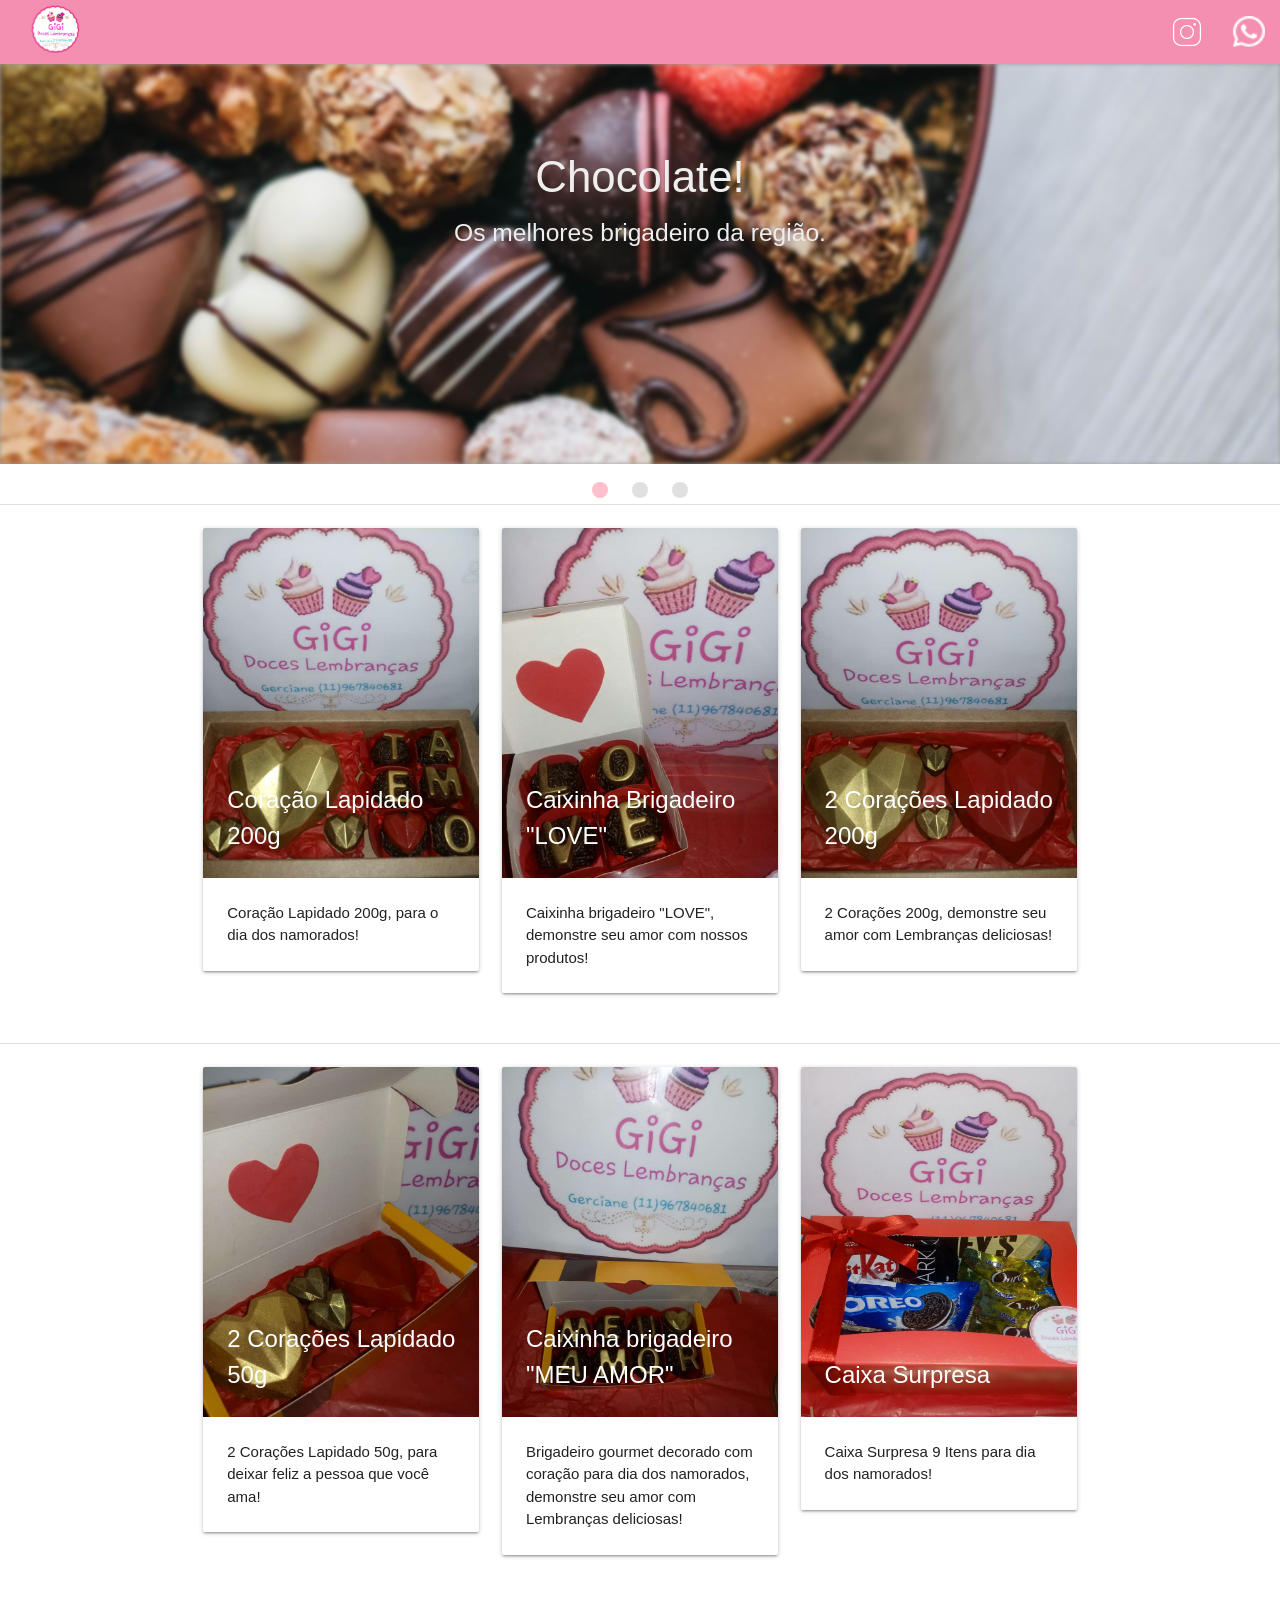
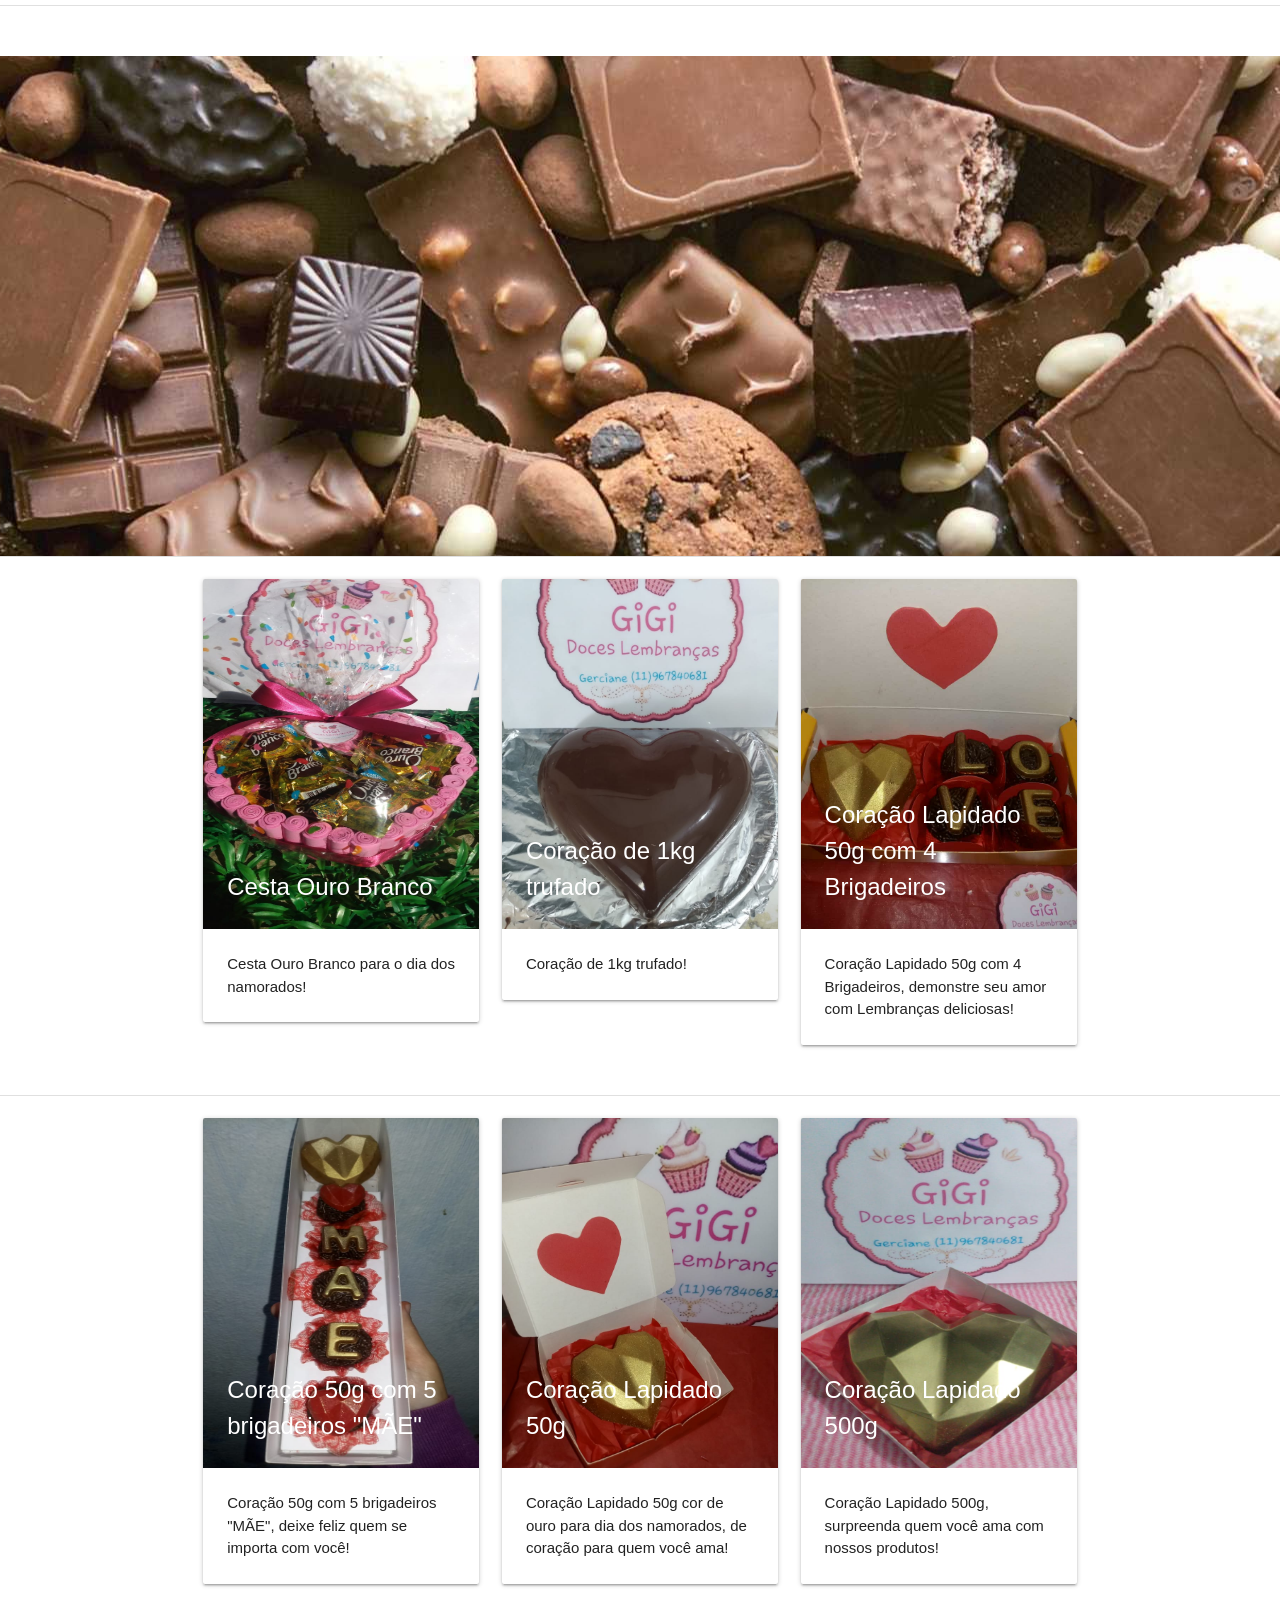
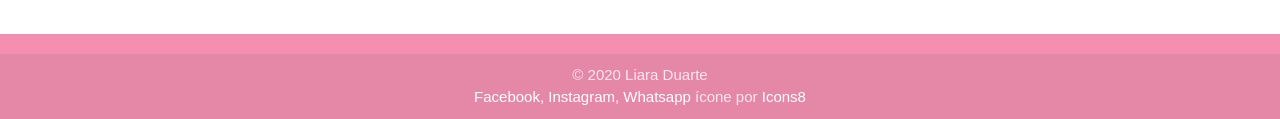
<file: index.html>
<!DOCTYPE html>
<html lang="en">

<head>
    <meta charset="UTF-8">
    <title>Gigi Doces e Lembranças</title>
    <!--Import Google Icon Font-->
    <link href="https://fonts.googleapis.com/icon?family=Material+Icons" rel="stylesheet">
    <link rel="stylesheet" href="./materialize/css/materialize.min.css">
    <link rel="icon" type="imagem/png" href="./images/icons/favicon.ico" />
    <script src="./materialize/js/jquery-3.4.1.min.js"></script>
    <!--Let browser know website is optimized for mobile-->
    <meta name="viewport" content="width=device-width, initial-scale=1.0" />
</head>

<style>
    .nav-wrapper {
        position: relative;
        display: flex;
        align-items: center;
        justify-content: end;
    }

    .nav-wrapper .brand-logo {
        position: absolute;
        top: 0.2rem;
        left: 2rem;
    }

    .blurred {
        filter: blur(2px);
    }

    .card-image img {
        max-height: 350px;
    }
</style>

<body>
    <main>
        <!-- navbar -->
        <nav>
            <div class="nav-wrapper pink lighten-3">
                <a href="index.html" class="brand-logo">
                    <img class="circle" width="50" src="./images/icons/logo.png">
                </a>

                <ul style="display: flex; align-items: center;">
                    <li>
                        <a href="https://www.instagram.com/gigidoceslembrancas" style="display: flex;">
                            <img src="./images/icons/instagram-32.png" width="32" height="32" alt="instagram">
                        </a>
                    </li>
                    <li>
                        <a href="https://web.whatsapp.com/" style="display: flex;">
                            <img src="./images/icons/whatsapp-32.png" width="32" height="32" alt="whatsapp">
                        </a>
                    </li>
                </ul>
            </div>
        </nav>

        <!-- slider -->
        <div class="slider">
            <ul class="slides">
                <li>
                    <img src="./images/carrosel/carrosel-1.jpg" class="blurred">
                    <div class="caption center-align">
                        <h3 class="shadow lighten grey-text text-lighten-3">Chocolate!</h3>
                        <h5 class="shadow lighten grey-text text-lighten-3">Os melhores brigadeiro da região.</h5>
                    </div>
                </li>

                <li>
                    <img src="./images/carrosel/carrosel-2.jpg" class="blurred">
                    <div class="caption left-align">
                        <h3 class="shadow lighten grey-text text-lighten-3">Mais Chocolate</h3>
                        <h5 class="shadow lighten grey-text text-lighten-3">Doces Lembranças para quem você ama.</h5>
                    </div>
                </li>

                <li>
                    <img src="./images/carrosel/carrosel-3.jpeg" class="blurred">
                    <div class="caption right-align">
                        <h3 class="shadow lighten grey-text text-lighten-3">Chocolate não acaba!</h3>
                        <h5 class="shadow lighten grey-text text-lighten-3">Demonstre seu amor com os melhores doces da
                            região.</h5>
                    </div>
                </li>
            </ul>
        </div>

        <!-- divider -->
        <div class="divider"></div>
        <div class="section container">
            <div class="row">
                <!-- 01 -->
                <div class="col s12 m4 l4">
                    <div class="card">
                        <div class="card-image">
                            <img src="./images/menu/01.3 coraçoes 200g - 6 brigadeiros.jpeg">
                            <span class="card-title">Coração Lapidado 200g</span>
                        </div>
                        <div class="card-content">
                            <p>Coração Lapidado 200g, para o dia dos namorados!</p>
                        </div>


                    </div>
                </div>

                <!-- 02 -->
                <div class="col s12 m4 l4">
                    <div class="card">
                        <div class="card-image">
                            <img src="./images/menu/02.4 brigadeiros.jpeg">
                            <span class="card-title">Caixinha Brigadeiro "LOVE"</span>
                        </div>
                        <div class="card-content">
                            <p>Caixinha brigadeiro "LOVE", demonstre seu amor com nossos produtos!</p>
                        </div>


                    </div>
                </div>

                <!-- 03-->
                <div class="col s12 m4 l4">
                    <div class="card">
                        <div class="card-image">
                            <img src="./images/menu/03.4 coração-400g.jpeg">
                            <span class="card-title">2 Corações Lapidado 200g</span>
                        </div>
                        <div class="card-content">
                            <p>2 Corações 200g, demonstre seu amor com Lembranças deliciosas!</p>
                        </div>


                    </div>
                </div>
            </div>
        </div>

        <!-- divider -->
        <div class="divider"></div>
        <div class="section container">
            <div class="row">
                <!-- 04 -->
                <div class="col s12 m4 l4">
                    <div class="card">
                        <div class="card-image">
                            <img src="./images/menu/04.6 corações-100g.jpeg">
                            <span class="card-title">2 Corações Lapidado 50g</span>
                        </div>
                        <div class="card-content">
                            <p>2 Corações Lapidado 50g, para deixar feliz a pessoa que você ama!</p>
                        </div>


                    </div>
                </div>

                <!-- 05 -->
                <div class="col s12 m4 l4">
                    <div class="card">
                        <div class="card-image">
                            <img src="./images/menu/05.8 brigadeiros - meu amor.jpeg">
                            <span class="card-title">Caixinha brigadeiro "MEU AMOR"</span>
                        </div>
                        <div class="card-content">
                            <p>Brigadeiro gourmet decorado com coração para dia dos namorados, demonstre seu amor com
                                Lembranças deliciosas!</p>
                        </div>


                    </div>
                </div>

                <div class="col s12 m4 l4">
                    <div class="card">
                        <div class="card-image">
                            <img src="./images/menu/07.caixa surpresa 9 items.jpeg">
                            <span class="card-title">Caixa Surpresa</span>
                        </div>
                        <div class="card-content">
                            <p>Caixa Surpresa <strong>9 Itens</strong> para dia dos namorados!</p>
                        </div>
                    </div>
                </div>
            </div>
        </div>

        <!-- divider -->
        <div class="divider"></div>
        <div class="section">
            <div class="row">

            </div>
        </div>
        </div>
        </div>

        <!-- parallax -->
        <div class="parallax-container">
            <div class="parallax"><img src="./images/parallax/parallax-1.jpg">
            </div>
        </div>

        <!-- divider -->
        <div class="divider"></div>
        <div class="section container">
            <div class="row">

                <!-- 10 -->
                <div class="col s12 m4 l4">
                    <div class="card">
                        <div class="card-image">
                            <img src="./images/menu/10.cesta-coração-recheio-bombom.jpeg">
                            <span class="card-title">Cesta Ouro Branco</span>
                        </div>
                        <div class="card-content">
                            <p>Cesta Ouro Branco para o dia dos namorados!</p>
                        </div>
                    </div>
                </div>

                <!-- 20 -->
                <div class="col s12 m4 l4">
                    <div class="card">
                        <div class="card-image">
                            <img src="./images/menu/20.coracao-chocolate.jpeg">
                            <span class="card-title">Coração de 1kg trufado</span>
                        </div>
                        <div class="card-content">
                            <p>Coração de 1kg trufado!</p>
                        </div>


                    </div>
                </div>

                <!-- 12 -->
                <div class="col s12 m4 l4">
                    <div class="card">
                        <div class="card-image">
                            <img src="./images/menu/12.coração 50g - 4 brigadeiros.jpeg">
                            <span class="card-title">Coração Lapidado 50g com 4 Brigadeiros</span>
                        </div>
                        <div class="card-content">
                            <p>Coração Lapidado 50g com 4 Brigadeiros, demonstre seu amor com Lembranças deliciosas!</p>
                        </div>


                    </div>
                </div>
            </div>
        </div>

        <!-- divider -->
        <div class="divider"></div>
        <div class="section container">
            <div class="row">
                <!-- 14 -->
                <div class="col s12 m4 l4">
                    <div class="card">
                        <div class="card-image">
                            <img src="./images/menu/14.coração 50g - 5 brigadeiros - mae.jpeg">
                            <span class="card-title">Coração 50g com 5 brigadeiros "MÃE"</span>
                        </div>
                        <div class="card-content">
                            <p>Coração 50g com 5 brigadeiros "MÃE", deixe feliz quem se importa com você!</p>
                        </div>


                    </div>
                </div>

                <div class="col s12 m4 l4">
                    <div class="card">
                        <div class="card-image">
                            <img src="./images/menu/17.coração-50g.jpeg">
                            <span class="card-title">Coração Lapidado 50g</span>
                        </div>
                        <div class="card-content">
                            <p>Coração Lapidado 50g cor de ouro para dia dos namorados,
                                de coração para quem você ama!</p>
                        </div>
                    </div>
                </div>

                <!-- 21 -->
                <div class="col s12 m4 l4">
                    <div class="card">
                        <div class="card-image">
                            <img src="./images/menu/21.coracao-lapidado.jpeg">
                            <span class="card-title">Coração Lapidado 500g </span>
                        </div>
                        <div class="card-content">
                            <p>Coração Lapidado 500g, surpreenda quem você ama com nossos produtos!</p>
                        </div>
                    </div>
                </div>
            </div>
        </div>
    </main>

    <!-- footer -->
    <footer class="page-footer pink lighten-3">
        <div class="footer-copyright">
            <div class="container center">
                © 2020 Liara Duarte <br>
                <a class="white-text" target="_blank" href="https://icons8.com.br/icons/set/facebook">Facebook,
                    Instagram, Whatsapp</a> ícone
                por <a class="white-text" target="_blank" href="https://icons8.com.br">Icons8</a>
                </ul>

            </div>
        </div>
    </footer>

    <!--JavaScript at end of body for optimized loading-->
    <script src="./materialize/js/materialize.min.js"></script>
    <script src="./js/initialization-effect.js"></script>
</body>

</html>
</file>
